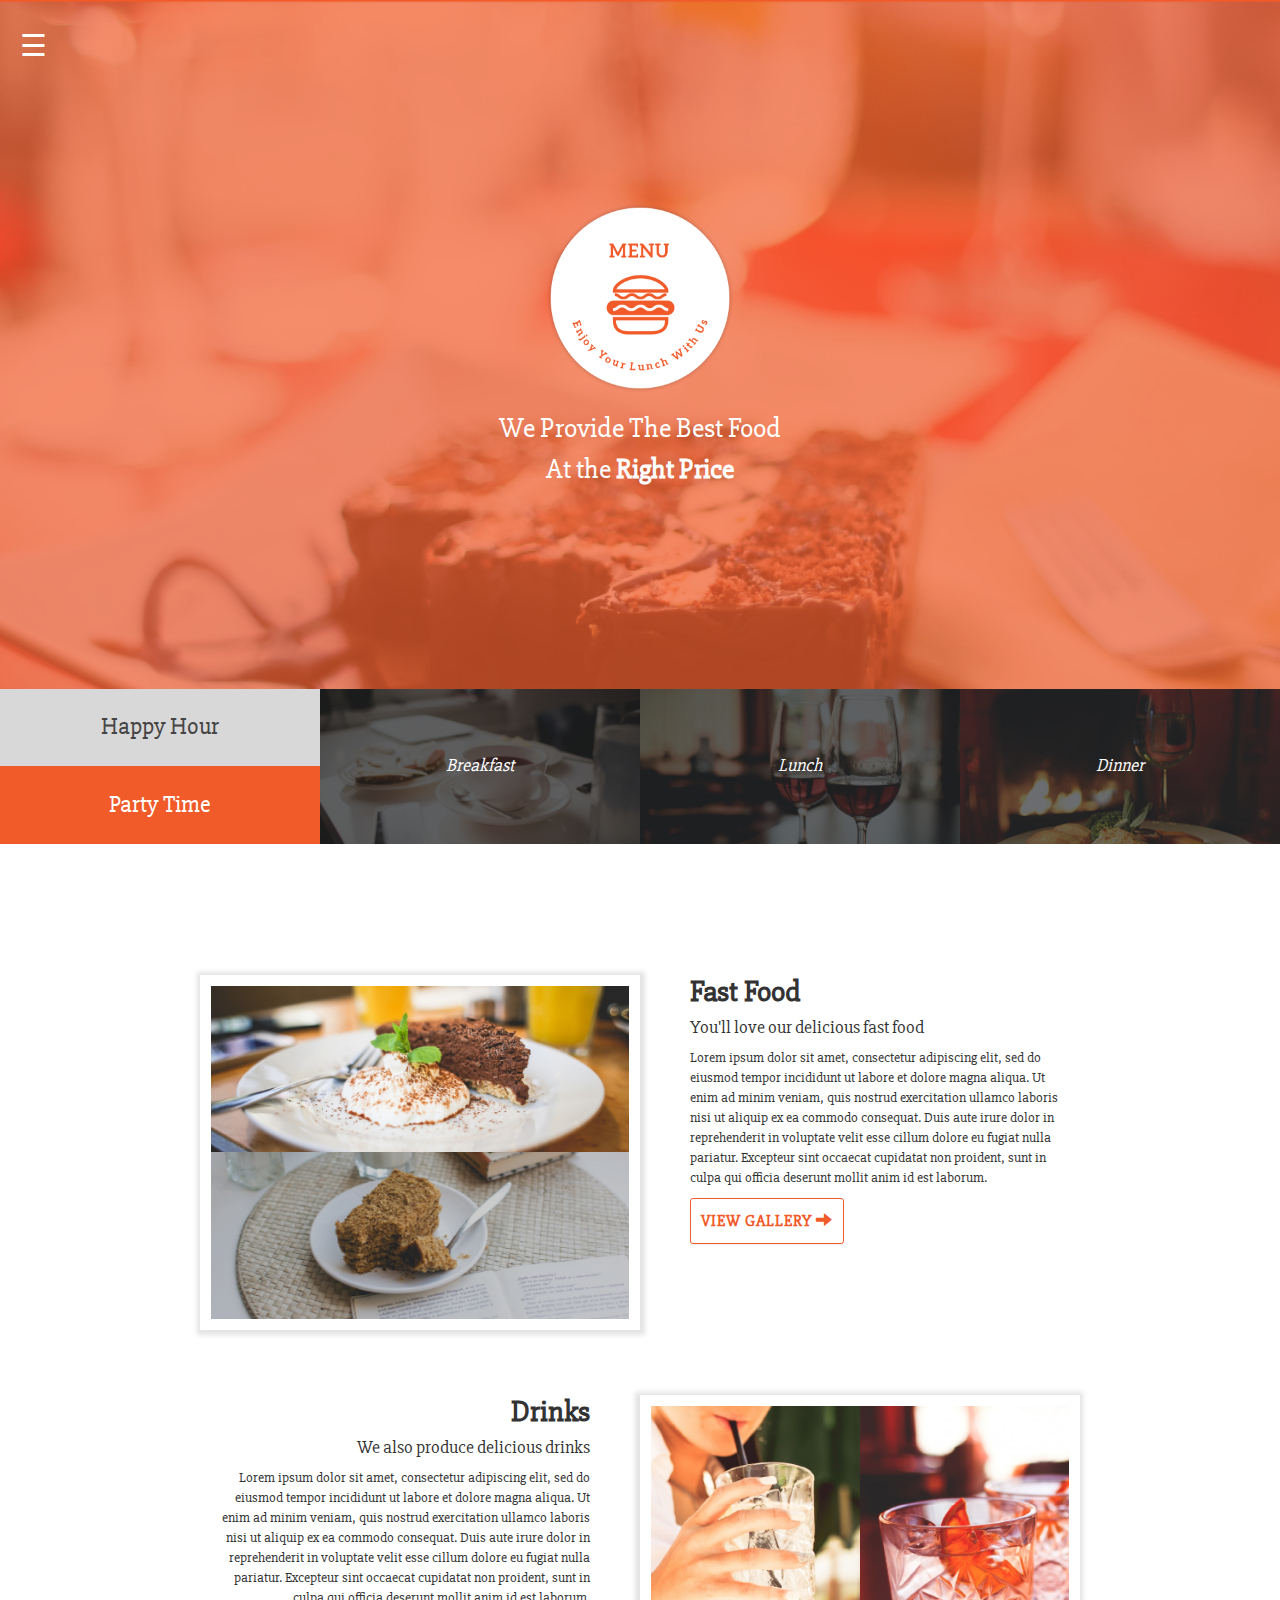
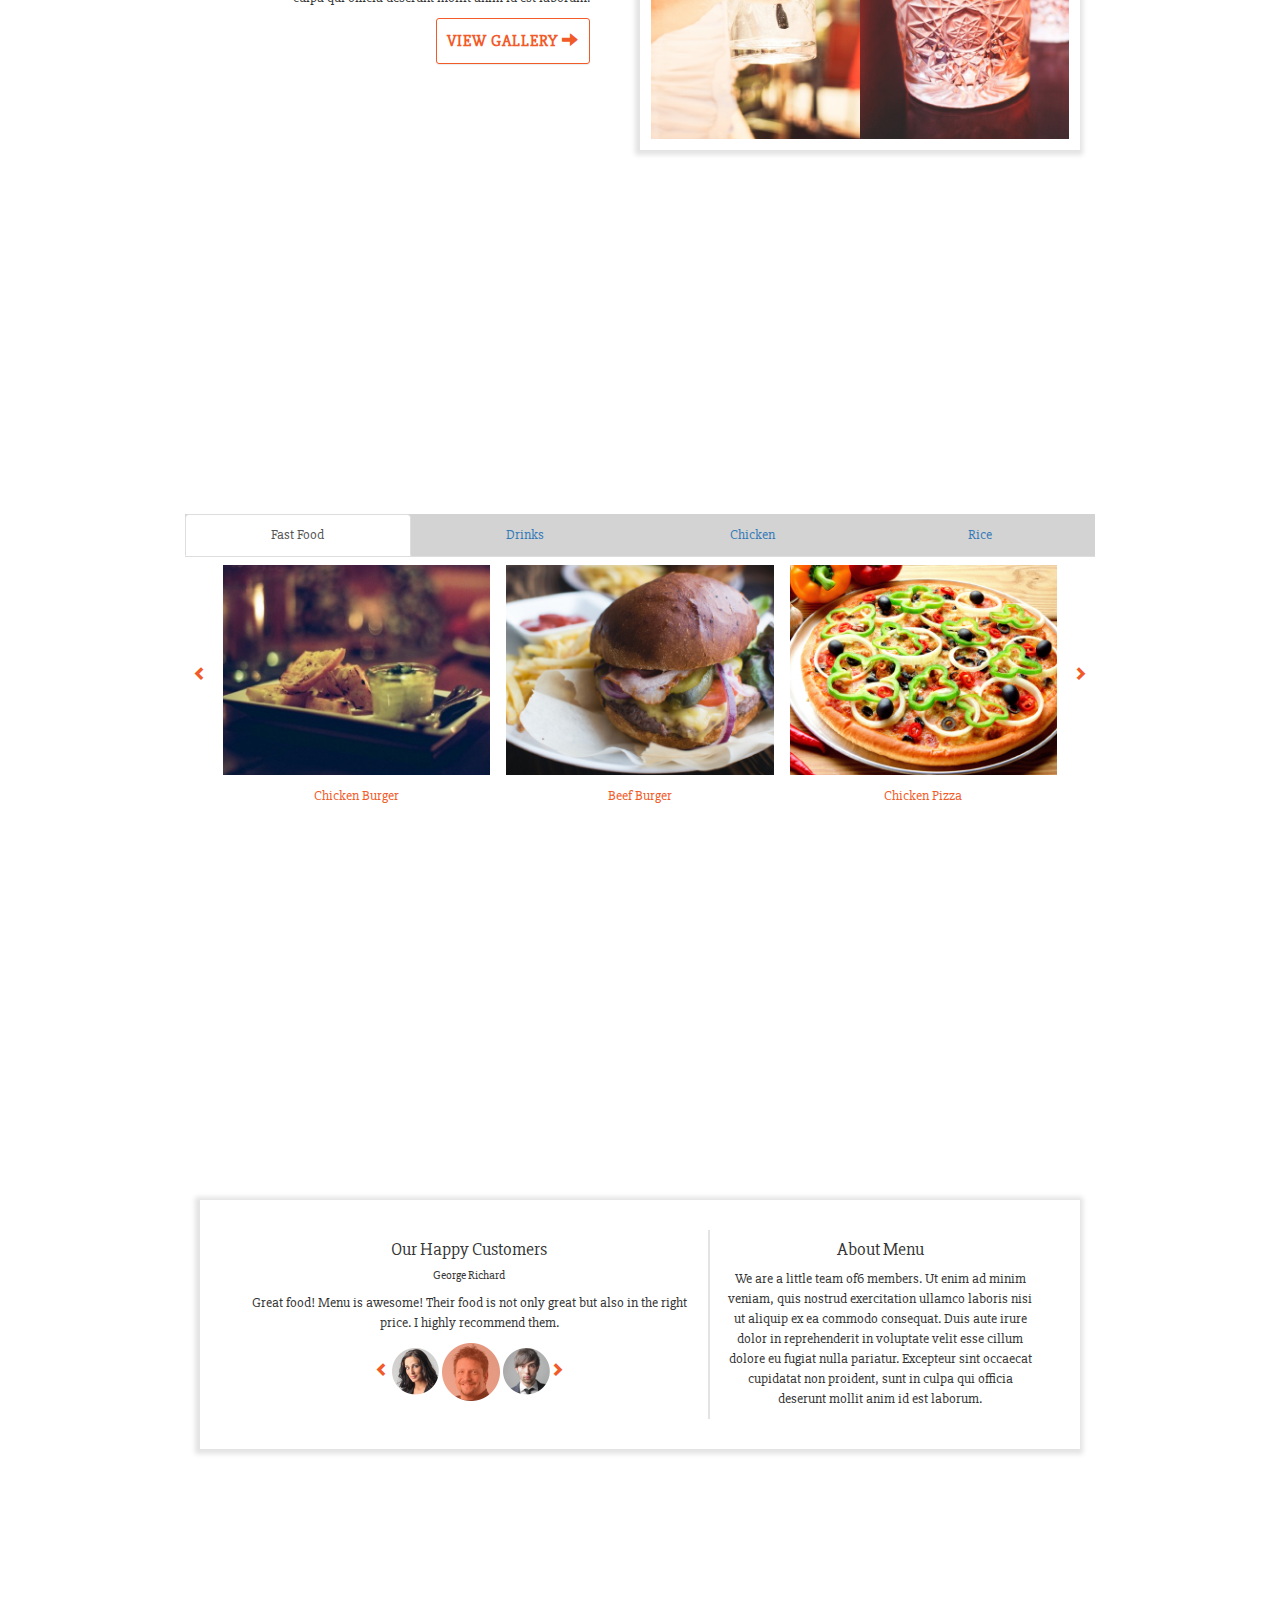
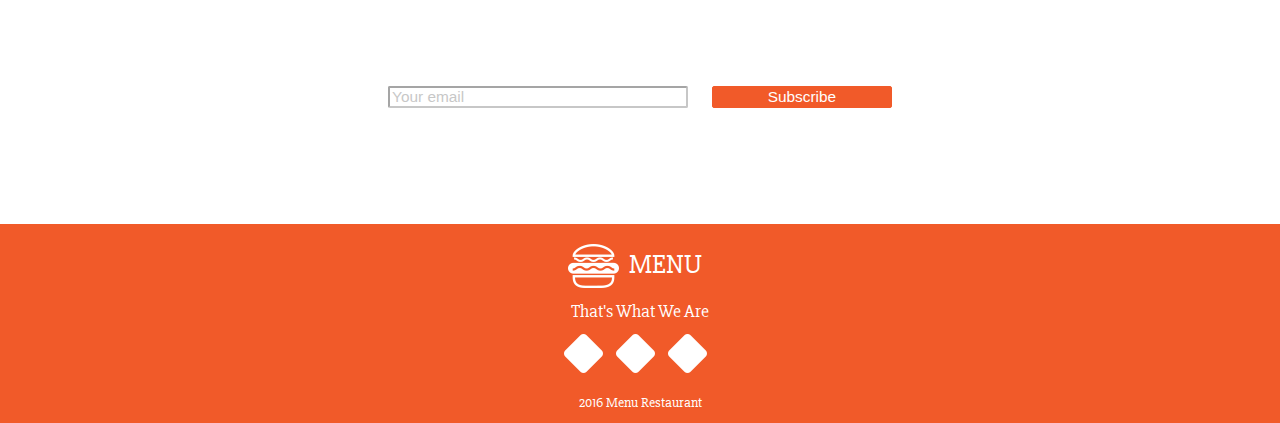
<file: index.html>
<!DOCTYPE html>
<html>
  <head>
    <meta charset="utf-8">
    <meta name="viewport" content="width=device-width, initial-scale=1.0">

    <title>The Restaraunt</title>

    <link rel="stylesheet" href="css/bootstrap.min.css">
    <link rel="stylesheet" href="css/bootstrap-theme.min.css">
    <link rel="stylesheet" href="css/styles.css" type="text/css">
    <link href="https://fonts.googleapis.com/css?family=Slabo+27px" rel="stylesheet">
      
    <!--Google Analytics-->  
    <script>
      (function(i,s,o,g,r,a,m){i['GoogleAnalyticsObject']=r;i[r]=i[r]||function(){
      (i[r].q=i[r].q||[]).push(arguments)},i[r].l=1*new Date();a=s.createElement(o),
      m=s.getElementsByTagName(o)[0];a.async=1;a.src=g;m.parentNode.insertBefore(a,m)
      })(window,document,'script','https://www.google-analytics.com/analytics.js','ga');

      ga('create', 'UA-88403387-1', 'auto');
      ga('send', 'pageview');

    </script>
    <!--End of Google Analytics-->

  </head>

<body>

<!--Landing Page-->
    <section class="landing-page">
        
    <!--Begin Navigation-->
        <div class="nav">
            <div class="button">
               <a class="open" href="#">&#9776;</a>
            </div>
            </nav>
            <div class="overlay">
                <div class="wrap">
                    <ul class="wrap-nav">
                        <li><a href="#">Contacts</a></li>
                        <li><a href="#">Events</a</li>
                        <li><a href="#">Menu</a></li>
                    </ul>
                </div>
            </div>
        </div>
    <!--End of Navigation-->
            
      <div id="box-wrapper">
        <div class="cover container">
          <div id="header" class=" row_one">
            <div class="title">
              <div class="logo">
                <img class="img-responsive icon" src="assets/logoBig.png"  max-width="284px">
              </div>
              <div class="caption">
                <h1>We Provide The Best Food</h1>
                <h1>At the <span><b>Right Price</b></span></h1>
              </div>
            </div>
          </div>
          <div class="menu">
            <div class="row_two">
              <div class="col-xs-12 col-sm-6 col-md-3 col-lg-3 nopadding happyhour-partytime">
                <div class="happy-hour">
                    <h2><a href="#" data-toggle="modal" data-target="#happy-modal">Happy Hour</a></h2>
                    <div class="modal fade" id="happy-modal" role="dialog">
                        <div class="modal-dialog">
                        <!--Modal content-->
                            <div class="modal-content">
                                <div class="modal-header">
                                    <button type="button" class="close" data-dismiss="modal">&times;</button>
                                    <h4>Happy Hour</h4>
                                </div>
                                <div class="modal-body">
                                    <img src="assets/menu/happy-hour.jpg" >
                                </div>
                                <div class="modal-footer">
                                    <button type="button" class="btn btn-default" data-dismiss="modal">Close</button>
                                </div>
                            </div>
                        </div>
                    </div>
                </div>
                <div class="party-time">
                    <h2><a href="#" data-toggle="modal" data-target="#party-modal">Party Time</a></h2>
                    <div class="modal fade" id="party-modal" role="dialog">
                        <div class="modal-dialog">
                        <!--Modal content-->
                            <div class="modal-content">
                                <div class="modal-header">
                                    <button type="button" class="close" data-dismiss="modal">&times;</button>
                                    <h4>Party Time</h4>
                                </div>
                                <div class="modal-body">
                                    <img src="assets/menu/party-time2.jpg" >
                                </div>
                                <div class="modal-footer">
                                    <button type="button" class="btn btn-default" data-dismiss="modal">Close</button>
                                </div>
                            </div>
                        </div>
                    </div>
                </div>
              </div>
              <div class="col-xs-12 col-sm-6 col-md-3 col-lg-3 nopadding breakfast">
               <h4>Breakfast</h4>
              </div>
              <div class="col-xs-12 col-sm-6 col-md-3 col-lg-3 nopadding lunch">
                <h4>Lunch</h4>
              </div>
              <div class="col-xs-12 col-sm-6 col-md-3 col-lg-3 nopadding dinner">
               <h4>Dinner</h4>
              </div>
            </div>
          </div>
          


    </section>
<!--Landing Page-->

<!--Page Two-->
    <section class="page2">
      <div class="food-drink">
        <div class="container-fluid fast-food">
          <div class="row">
            <div class=" col-xs-12 col-sm-6 col-md-6">
              <div class="row fast-food-img">
                <div class="col-sm-12 nopadding">
                  <img src="assets/fastFood1.jpg" alt="" class="img-responsive">
                </div>
                <div class="col-sm-12 nopadding">
                  <img src="assets/fastFood2.jpg" alt="" class="img-responsive">
                </div>
              </div>
            </div>
            <div class="col-x-12 col-sm-6 col-md-6 fast-food-content">
              <h2>Fast Food</h2>
              <h4>You'll love our delicious fast food</h4>
              <p>
                Lorem ipsum dolor sit amet, consectetur adipiscing elit, sed do eiusmod tempor incididunt ut labore et dolore magna aliqua. Ut enim ad minim veniam, quis nostrud exercitation ullamco laboris nisi ut aliquip ex ea commodo consequat. Duis aute irure dolor in reprehenderit in voluptate velit esse cillum dolore eu fugiat nulla pariatur. Excepteur sint occaecat cupidatat non proident, sunt in culpa qui officia deserunt mollit anim id est laborum.
              </p>
              <button type="button" class="btn btn-default btn-sm">VIEW GALLERY                            <span class="glyphicon glyphicon-arrow-right" aria-hidden="true" style="color: #F15A29; height: 10px;"></span></button>
            </div>
          </div>
        </div>

        <div class="container-fluid drinks">
          <div class="row">
            <div class="col-sm-6 col-md-6 drinks-content">
              <h2>Drinks</h2>
                <h4>We also produce delicious drinks</h4>
              <p>
                Lorem ipsum dolor sit amet, consectetur adipiscing elit, sed do eiusmod tempor incididunt ut labore et dolore magna aliqua. Ut enim ad minim veniam, quis nostrud exercitation ullamco laboris nisi ut aliquip ex ea commodo consequat. Duis aute irure dolor in reprehenderit in voluptate velit esse cillum dolore eu fugiat nulla pariatur. Excepteur sint occaecat cupidatat non proident, sunt in culpa qui officia deserunt mollit anim id est laborum.
              </p>
              <button type="button" class="btn btn-default btn-sm">VIEW GALLERY                             <span class="glyphicon glyphicon-arrow-right" aria-hidden="true" style="color: #F15A29; height: 10px;"></span></button>
            </div>
            <div class="col-sm-6 col-md-6 drinks-img">
              <div class="col-sm-6 col-md-6 nopadding">
                <img src="assets/drink1.jpg" alt="" class="img-responsive">
              </div>
              <div class="col-sm-6 col-md-6 nopadding">
                <img src="assets/drink2.jpg" alt="" class="img-responsive">
              </div>
            </div>
          </div>
        </div>
      </div>
    </section>

<!--End of Page Two-->

<!--Page Three-->
  <section class="page3">
    <div class="menu-tab">
      <div class="row">
      <ul class="nav nav-tabs">
        <li class="active"><a data-toggle="tab" href="#home">Fast Food</a></li>
        <li><a data-toggle="tab" href="#menu1">Drinks</a></li>
        <li><a data-toggle="tab" href="#menu2">Chicken</a></li>
        <li><a data-toggle="tab" href="#menu2">Rice</a></li>
      </ul>
      <div class="tab-content">
          <div id="menu-table" class="tab-pane fade in active">
            <table class="table">
              <tr>
                <td><span class="glyphicon glyphicon-chevron-left" aria-hidden="true"></td>
                <td><img src="assets/fastfood/chickenBurger.jpg" alt="" class="img-responsive"> <br/> <p> Chicken Burger</p></td>
                <td><img src="assets/fastfood/beefBurger.jpg" alt="" class="img-responsive"> <br/><p> Beef Burger</p></td>
                <td><img src="assets/fastfood/chickenPizza.jpg" alt="" class="img-responsive"> <br/> <p> Chicken Pizza </p></td>
                <td><span class="glyphicon glyphicon-chevron-right" aria-hidden="true"></td>
              </tr>
            </table>
          </div>
      </div>
      </div>
    </div>

  </section>
<!--End of Page Three-->

<!--Page Four; Testimony-->
  <section class="page4">
    <div class="testimony">
      <div class="container-fluid">
        <div class="row">
          <div class="col-sm-7 col-md-7">
            <h4>Our Happy Customers</h4>
            <h6>George Richard</h6>
            <p>
              Great food! Menu is awesome! Their food is not only great but also in the right price. I highly recommend them.
            </p>
              <span class="glyphicon glyphicon-chevron-left" aria-hidden="true" style="color: #F15A29"></span> <img src="assets/customers/p1.png"> <img src="assets/customers/p2.png"> <img src="assets/customers/p3.png"><span class="glyphicon glyphicon-chevron-right" aria-hidden="true" style="color: #F15A29"></span>
          </div>
          <div class="col-sm-5 col-md-5 about-menu">
            <h4>About Menu</h4>
            <p>
              We are a little team of<span class="Count"> <strong> 7
                </strong> </span> members. Ut enim ad minim veniam, quis nostrud exercitation ullamco laboris nisi ut aliquip ex ea commodo consequat. Duis aute irure dolor in reprehenderit in voluptate velit esse cillum dolore eu fugiat nulla pariatur. Excepteur sint occaecat cupidatat non proident, sunt in culpa qui officia deserunt mollit anim id est laborum.
            </p>
          </div>
        </div>
      </div>
    </div>
  </section>
<!--End of Page Four-->

<!--Page Five; Subscribe-->
  <section class="page5">
    <div class="subscribe">
      <div class="container-fluid row ">
        <!-- Begin MailChimp Signup Form -->
        <link href="//cdn-images.mailchimp.com/embedcode/horizontal-slim-10_7.css" rel="stylesheet" type="text/css">
        <style type="text/css">
            #mc_embed_signup{background:#fff; clear:left; font:14px Helvetica,Arial,sans-serif; width:100%;}
            /* Add your own MailChimp form style overrides in your site stylesheet or in this style block.
               We recommend moving this block and the preceding CSS link to the HEAD of your HTML file. */
        </style>
        <div id="mc_embed_signup">
        <form action="//twitter.us14.list-manage.com/subscribe/post?u=9c8abcdd2b3fecff4750fa91e&amp;id=3eeb80923c" method="post" id="mc-embedded-subscribe-form" name="mc-embedded-subscribe-form" class="validate" target="_blank" novalidate>
            <div id="mc_embed_signup_scroll">
                <div>
                    <label for="mce-EMAIL"><h4>Get our daily food items delivered to your email</h4></label>
                </div>
            <input type="email" value="" name="EMAIL" class="email" id="mce-EMAIL" placeholder="Your email" required>
            <!-- real people should not fill this in and expect good things - do not remove this or risk form bot signups-->
            <div style="position: absolute; left: -5000px;" aria-hidden="true"><input type="text" name="b_9c8abcdd2b3fecff4750fa91e_3eeb80923c" tabindex="-1" value=""></div>
            <div class="clear"><input type="submit" value="Subscribe" name="subscribe" id="mc-embedded-subscribe" class="button"></div>
            </div>
        </form>
        </div>

<!--End mc_embed_signup-->

      </div>
    </div>
  </section>
<!--End of Page Five-->


<!--Footer-->
  <section>
      <div class="footer">
          <div class="container-fluid">
              <div class="footer-content">
                  <div id="footer-head">
                      <h3><img src="assets/footerlogos/logo_white.png" alt="">MENU</h3>
                    <p>That's What We Are</p>
                 </div>
                <img src="assets/footerlogos/facebook.png" alt=""> <img src="assets/footerlogos/twitter.png" alt=""> <img src="assets/footerlogos/pinterest.png" alt=""> <br/><br/>
                <p>2016 Menu Restaurant</p>
              </div>
          </div>
      </div>
  </section>
<!--End of Footer-->



  <script src="js/jquery-3.1.1.min.js"></script>
  <script src="js/scripts.js"></script>
  <script src="js/bootstrap.min.js"></script>
  </body>
</html>
</file>
<file: css/styles.css>
/**BODY**/

.nopadding{
    padding: 0px;
}

.nomargin{
    margin: 0px;
  }

html, body{
    font-family: 'Slabo 27px', serif;
    padding: 0px;
    width: 100%;
    height: 100%;
}


/*Navigation Bar*/

/*styling open close button*/
div.button {
	display:inline;
	position:absolute;
	top:6px;
	z-index:999;
	font-size:30px;
    text-decoration: none;
    padding: 20px
}

.button a {
	text-decoration:none;
    color: #fff;
}

/*overlay*/
.overlay {
	display:none;
	position:fixed;
	top:0;
	height:100%;
	width:100%;
	background:#F15A29;
    opacity: 0.95;
	overflow:auto;
	z-index:99;
}

.wrap {
	max-width:90%;
	margin:0 auto;
}

.wrap-nav {
	padding:150px 0px 100px;
}

.wrap ul.wrap-nav li {
	font-size:20px;
	display:block;
    text-align: center;
    margin: 0 auto;
	vertical-align:top;
	width:24%;
	position:relative;
    color: #000;
}

.wrap ul.wrap-nav li a {
    font-size: 1.6em;
	color: #000;
	display:block;
	padding:8px 0;
	text-decoration:none;
	transition-property:all .2s linear 0s;
	-moz-transition:all .2s linear 0s;
	-webkit-transition:all .2s linear 0s;
	-o-transition:all .2s linear 0s;
}

.wrap ul.wrap-nav li a:hover {
	color:#f0f0f0;
}

/**LANDING PAGE**/
.landing-page{
    width: 100%;
    height: 100%;
    margin: 0px;
    padding: 0px;
}

#box-wrapper{
    width: 100%;
    height: 100%;
    margin: 0px;
    padding: 0px;
}

.cover{
    height: 100%;
    width: 100%;
    margin: 0px;
    padding: 0px;
}

/**Header Section**/

#header{
    background: url(../assets/backgrounds/landing.jpg) no-repeat center fixed;
    width: 100%;
    height: 76.5%;
    background-size: cover;
    -webkit-background-size: cover;
    -moz-background-size: cover;
    -o-background-size: cover;
    -ms-background-size: cover;
    text-align:center;
    display: flex;
}

.title{
    margin: auto;
    width: 100%;
}

.logo{
    margin:auto;
    position: relative;
    width:50%;
    text-align: center;
}

img.icon{
    text-align: center;
    padding:10px 0 10px 0;
    min-width: 150px;
    min-height: 150px;
    margin: 0 auto;
    max-height: 210px;
    margin-bottom: 10px;
}

.caption{
    text-align: center;
    width: 68%;
    text-align: center;
    color: #fff;
    margin: 0 auto;
}

h1{
    margin-top: 20px;
    width: 50%;
    margin: 0 auto;
    font-size: 28px;
    padding-bottom: 10px;
}

/**Stylying Menu Bar**/

.menu{
    height:23.5%;
    padding: 0px;
    margin: 0px;
}

.happyhour-partytime{
    height: 155px;
}

.happy-hour{
    background-color: #d8d8d8;
    width:100%;
    padding: 0;
    margin: 0;
    text-align: center;
    font-weight: bold;
    display: flex;
    height: 50%;
}
.happy-hour a{
    color: #454545; 
}

.party-time{
    background-color: #F15A29;
    height: 50%;
    width: 100%
    padding: 0;
    margin: 0;
    text-align: center;
    font-weight: bold;
    display: flex;
}

.party-time a{
    color: #fff; 
}

.party-time>h2,.happy-hour>h2{
    font-size: 24px;
    margin: auto;
    text-decoration: none;
}

.happy-hour a:hover{
    color: #F15A29;
    cursor: pointer;
    text-decoration: none;
}

.party-time a:hover{
    color: #454545;
    cursor: pointer;
    text-decoration: none;
}

.breakfast{
    background-image: url(../assets/foodtop/breakfast.jpg);
    background-repeat: no-repeat;
    background-size: cover;
    display: flex;
    z-index: 1px;
    height: 155px;
}

.lunch{
    background-image: url(../assets/foodtop/lunch.jpg);
    background-repeat: no-repeat;
    background-size: cover;
    display: flex;
    z-index: 1px;
    min-height: 155px;
}

.dinner{
    background-image: url(../assets/foodtop/dinner.jpg);
    background-repeat: no-repeat;
    background-size: cover;
    display: flex;
    z-index: 1px;
    min-height: 155px;
}

.breakfast>h4, .lunch>h4, .dinner>h4 {
    margin:auto;
    text-align: center;
    color:#fff;
    font-style: italic;
}

.breakfast:hover{
    background-color: rgba(255, 255, 255, 0.5);
    cursor: pointer;
    opacity: 0.8;
    color: #fff;
}

.lunch:hover{
    background-color: rgba(255, 255, 255, 0.5);
    cursor: pointer;
    opacity: 0.8;
    color: #fff;
}

.dinner:hover{
    background-color: rgba(255, 255, 255, 0.5);
    cursor: pointer;
    opacity: 0.8;
    color: #fff;
}

/*End Landing Page*/



/*Page Two*/
.page2{
    padding:75px 200px 75px 200px;
    overflow: auto;
}

.fast-food{
    padding-bottom: 30px;
}

.fast-food-img{
    border: 10px solid #fff;
    padding: 1px 1px 1px 1px;
    box-shadow: 1px 1px 5px 4px #E3E3E3;
}

.drinks-img{
    border: 10px solid #fff;
    padding: 1px 1px 1px 1px;
	box-shadow: -1px 1px 5px 4px #E3E3E3;
}

.fast-food-content{
    padding-left: 50px;
    min-height: 390px;
}

.drinks-content{
    padding-right: 50px;
    text-align: right;
}
.food-drink h2{
    margin: 0px;
    font-weight: bold;
}

.food-drink button{
    color: #F15A29;
    background: none;
    border: 1px solid #F15A29;
    font-size: 12pt;
    letter-spacing: 1px;
    padding: 10px 10px 10px 10px;
    font-weight: bolder;
}

.food-drink button:hover {
    color: #F15A29;
    background: none;
    border: 1px solid #F15A29;
}
/*End Page Two*/


/*Page Three*/
.page3 {
    background: url(../assets/backgrounds/foodsBg.jpg) no-repeat center fixed;
    width: 100%;
    height: 100%;
    background-size: cover;
    
    display: flex;
}

.menu-tab{
    padding: 0px 200px 0px 200px;
    border: 0pt;
    margin: auto;
}

#menu-table{
    background: #fff;
    color:  #F15A29;
    width: 100%;
}

ul .nav .nav-tabs{
    border: 0px;
}

.menu-tab .nav li {
    background-color: #d3d3d3;
    color: #fff;
    list-style: none;
    line-height: 100px;
    float: left;
    text-align: center;
    width: 25%;
    border: 0px;
}
td span.glyphicon {
    color: #F15A29; 
    padding-top:100px  
}

li a:active{
    color: #F15A29;
    text-decoration: none;
    border: 0pt;
}

td p{
    text-align: center;
    line-height: 2px;
}
/*End Page Three*/


/*Page Four*/
.testimony{
    padding: 75px 200px 75px 200px;
}
.testimony .row {
    border: 10px solid #fff;
    box-shadow: -1px 1px 5px 4px #E3E3E3;
    padding: 20px;
    text-align: center; 
}

.about-menu{
    border-left: 2px solid #E3E3E3;
}
/*End Page Four*/


/*Begin Page Five*/
.subscribe{
    background: url(../assets/backgrounds/subscribe.jpg) no-repeat center fixed;
    width: 100%;
    height: 100%;
    background-size: cover;
    min-height: 300px;
    text-align: center;
    color: #fff;
    display: flex;
}

.subscribe .row{
    margin: auto;
}

div #mc_embed_signup{
    background: transparent;
}

label h4{
    width:auto;
    font-size: 1.3em;
    letter-spacing: 1px;
}

div #mc_embed_signup .button {
    outline: none;
    background: #F15A29;
    color: #FFFFFF;
    text-decoration: none;
    border: 1px solid #F15A29;
    width: 180px;
    margin-left: 20px;
    border-radius: 2px;
    font-size: 1.1em;
}

#mce-EMAIL{
    width: 300px;
    opacity: 0.4;
    text-decoration-color:#fff;
    border-radius: 2px;
}

#mce-Email placeholder{
    color: #fff;
}

div .clear{
    display: inline;
}

::-webkit-input-placeholder{
    font-size: 1.1em;
}
/*End page five*/


/* Begin Footer*/
.footer{
    background-color:#F15A29;
    margin: 0 auto;
    text-align: center;
    color: #fff;
}

.footer img{
    padding-right:10px;
    padding-left: ;
}

#footer-head{
   font-size: 1.3em;   
}

#footer-head h3{
    font-size: 1.5em;
    padding-right: 10px;
}
/*End of Footer*/


/*Medium devices (desktops, 992px and up) md */
@media (min-width:992px) and (max-width:1200px){
    
    /*Page Two*/
   .page2{
    padding:75px 100px 75px 100px;
    overflow: auto;
    }
    
    /*Page Three*/
    .menu-tab{
    padding: 0px 100px 0px 100px;
    border: 0pt;
    margin: auto;
    }
    
    /*Page Four*/
    .testimony{
    padding: 75px 100px 75px 100px;
    }
}

/* Small devices (tablets, 768px and up) sm */
@media (min-width: 768px) and (max-width: 992px){
    
    /*Landing Page*/
    .col-sm-6 {
    width: 50%;
    min-height: 155px;
    background-size: cover;
    }
    
    /*Page Two*/
    .page2{
    padding:50px 20px 50px 20px;
    overflow: auto;
    }
    
    /*Page Three*/
    .page3 {
    width: 100%;
    height: 80%;
    display: flex;
    }
    .menu-tab{
    padding: 0px 70px 0px 70px;
    border: 0pt;
    margin: auto;
    }
    td span.glyphicon {
    color: #F15A29; 
    padding-top: 80px; 
    }
    
    /*Page Four*/
    .testimony{
    padding: 75px 80px 75px 50px;
    }  
}

/*Extra small devices(mobile phones) xs*/
@media(max-width:768px){
    
    /*Landing Page*/
    .caption{
    width: 100%;
    }
    h1{
    margin-top: 20px;
    width: 100%;
    margin: 0 auto;
    font-size: 28px;
    padding-bottom: 10px;
    }
    
    /*Page Two*/
    .page2{
    padding:50px 50px 50px 50px;
    overflow: auto;
    }
    .fast-food-content h2{
    margin-top: 200px;
    font-weight: bold;
    }
    .fast-food-content{
        padding-left: 0px;
        padding-top: 30px;
    }
    .drinks-content{
    padding-right: 0px;
    text-align: left;
    padding: 0px;
    }
    .drinks-img{
    margin-top: 50px;
    }
    
    /*Page Three*/
     .page3 {
    width: 100%;
    height: 60%;
    display: flex;
    }
    .menu-tab{
    padding: 0px 10px 0px 10px;
    border: 0pt;
    margin: auto;
    font-size: 0.8em;
    }
    td span.glyphicon {
    color: #F15A29; 
    padding-top: 20px; 
    }
    
    /*Page Four*/
    .testimony{
    padding: 55px 10px 55px 10px;
    }
}
</file>
